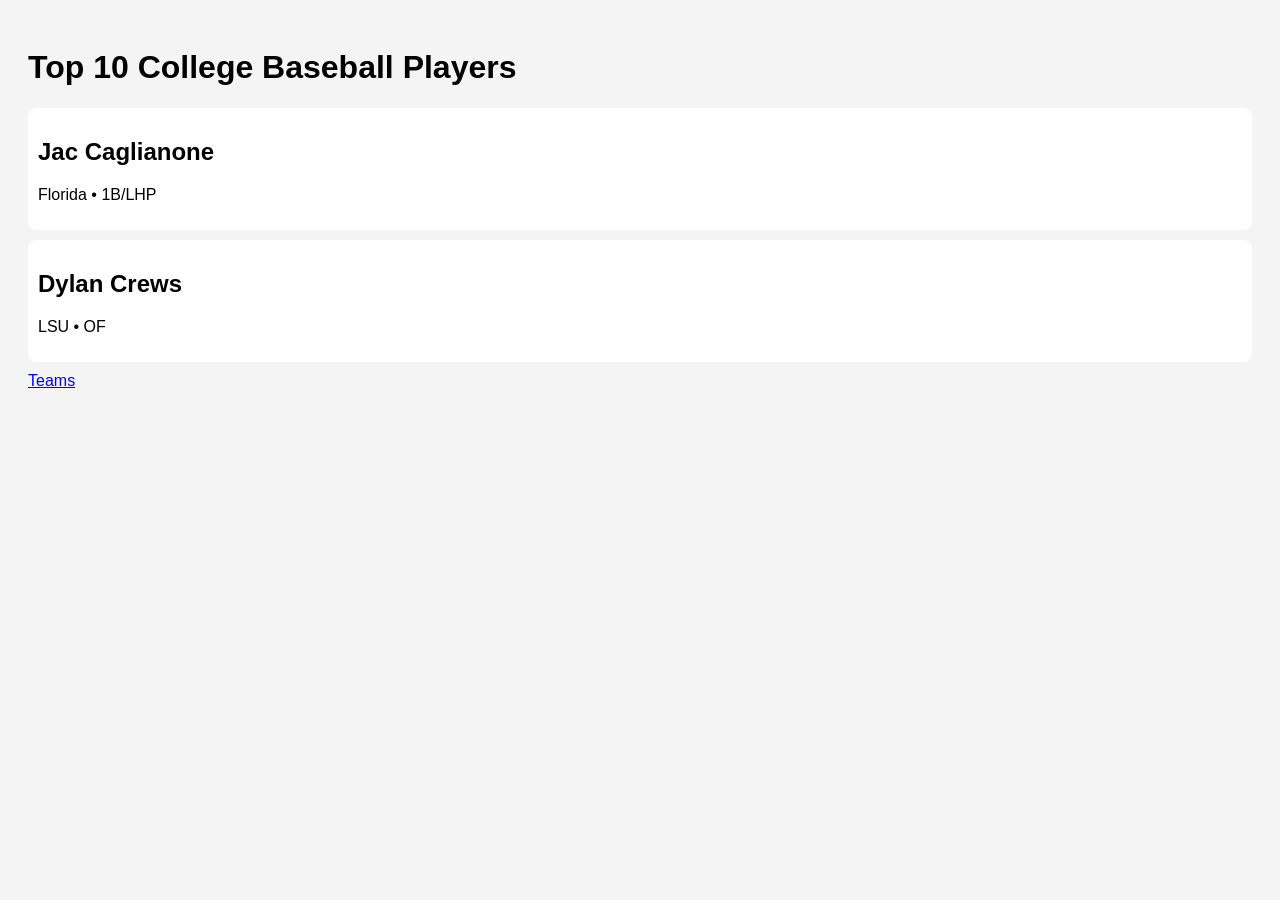
<file: index.html>
<!DOCTYPE html>
<html>
<head>
  <title>College Baseball Hub</title>
  <link rel="stylesheet" href="style.css">
</head>

<body>

  <h1>Top 10 College Baseball Players</h1>

  <div class="player">
    <h2>Jac Caglianone</h2>
    <p>Florida • 1B/LHP</p>
  </div>

  <div class="player">
    <h2>Dylan Crews</h2>
    <p>LSU • OF</p>
  </div>

</body>
</html>
<a href="teams.html">Teams</a>
</file>
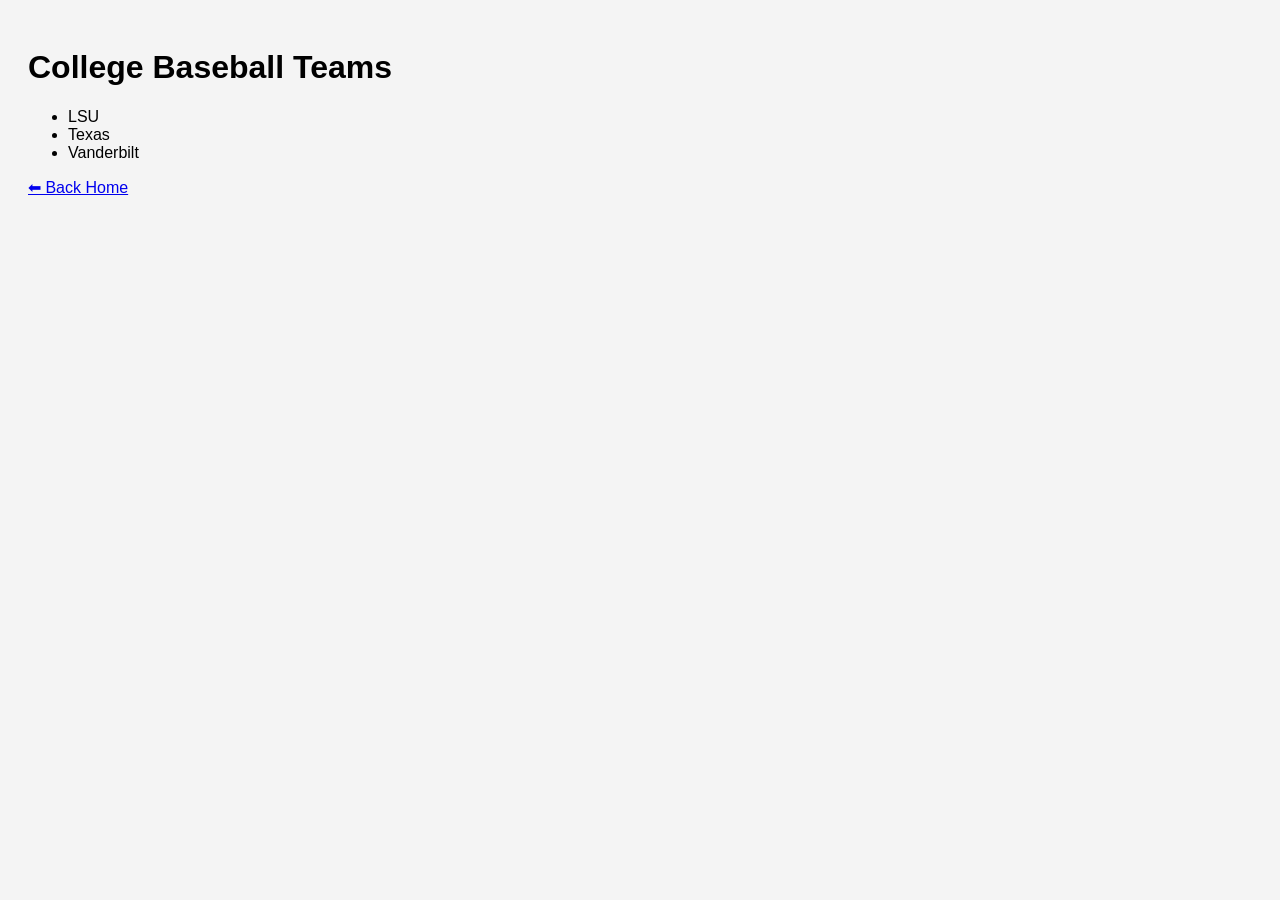
<file: teams.html>
<!DOCTYPE html>
<html>
<head>
  <title>College Baseball Teams</title>
  <link rel="stylesheet" href="style.css">
</head>

<body>

  <h1>College Baseball Teams</h1>

  <ul id="team-list"></ul>
   
  <a href="index.html">⬅ Back Home</a>

  <script src="data.js"></script>
  <script src="teams.js"></script>

</body>
</html>
</file>
<file: style.css>
body {
  font-family: Arial;
  background-color: #f4f4f4;
  padding: 20px;
}

.player {
  background: white;
  padding: 10px;
  margin-bottom: 10px;
  border-radius: 8px;
}
</file>
